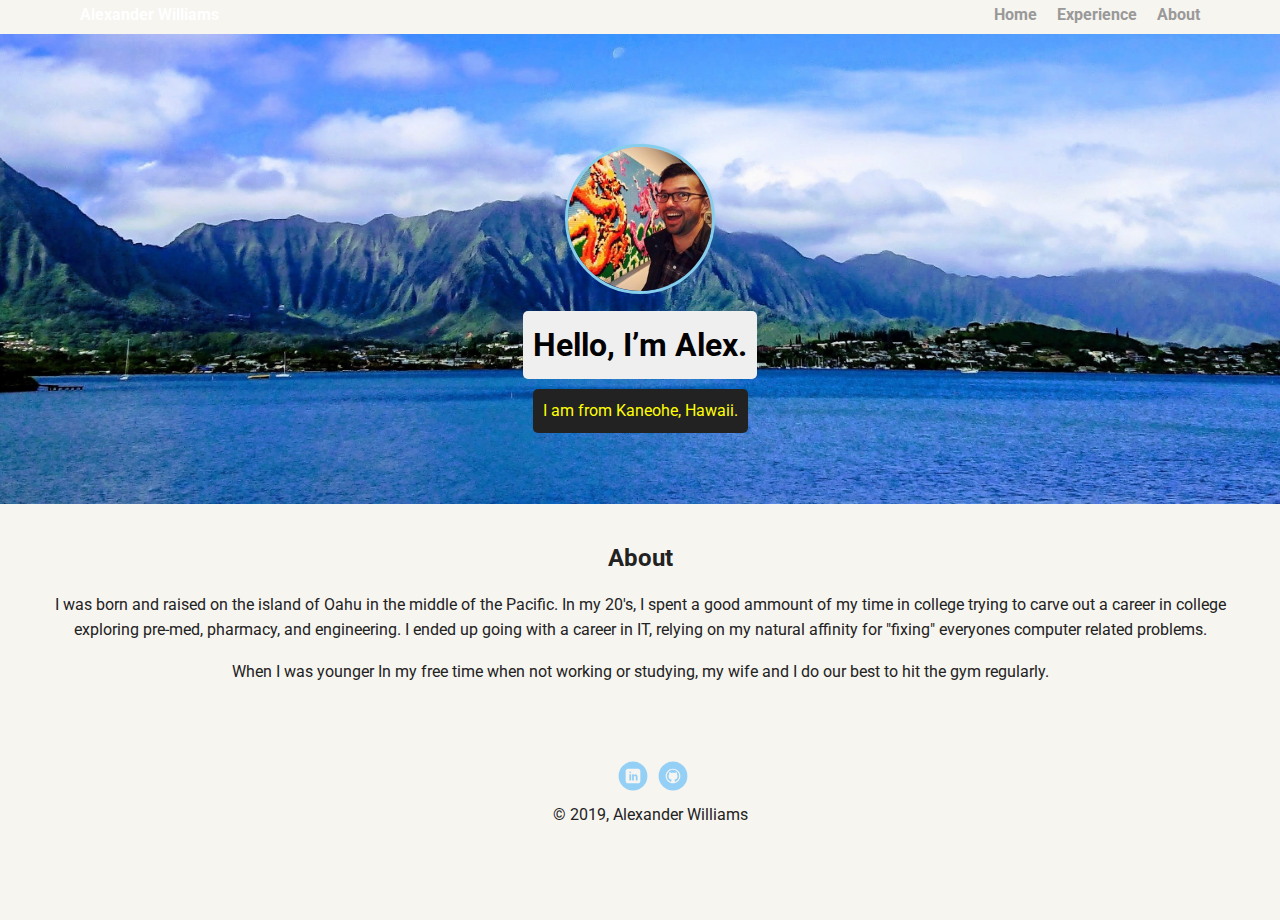
<file: about.html>
<!doctype html>
<html lang="en">
<head>
  <meta charset="utf-8">
  <title>More About Alexander Williams</title>
  <meta name="viewport" content="width=device-width, initial-scale=1.0">
  <link rel="stylesheet" href="styles.css">
  <link href="https://fonts.googleapis.com/css?family=Muli%7CRoboto:400,300,500,700,900" rel="stylesheet"></head>
  <body>

    <div class="main-nav">
        <ul class="nav">
          <li class="name">Alexander Williams</li>
          <li><a href="index.html">Home</a></li>
          <li><a href="experience.html">Experience</a></li>
          <li><a href="about.html">About</a></li>
        </ul>
    </div>

    <header> <!--Primary Header-->
      <img src="images/alex.jpg" alt="picture of alex williams" class="profile-image">
      <h1 class="tag name">Hello, I’m Alex.</h1>
      <p class="tag location">I am from Kaneohe, Hawaii.</p>
    </header>

    <main class="flex">
      <div class="card">
        <h2>About</h2> <!--Top of About Block-->
        <p>I was born and raised on the island of Oahu in the middle of the Pacific.  In my 20's, I spent a good ammount of my time in college trying to carve out a career in college exploring pre-med, pharmacy, and engineering.  I ended up going with a career in IT, relying on my natural affinity for "fixing" everyones computer related problems.</p>
        <p>When I was younger In my free time when not working or studying, my wife and I do our best to hit the gym regularly.</p>
      </div>  

    </main>
    <footer> <!--Primary Footer-->
      <ul>
        <li><a href="https://www.linkedin.com/in/alexanderlpwilliams/" target="blank" class="social linkedin">LinkedIn</a></li>
        <li><a href="https://github.com/alpwilliams" target="blank" class="social github">Github</a></li>
      </ul>
      <p class="copyright">&copy; 2019, Alexander Williams</p>
    </footer>
  </body>
  </html>
</file>
<file: styles.css>
/* Global Layout Set-up */
* { 
  box-sizing: border-box;
}
  
body {
  margin: 0;
  padding: 0;
  text-align: center;
  font-family: -apple-system, BlinkMacSystemFont, 'Segoe UI', Roboto, Oxygen, Ubuntu, Cantarell, 'Open Sans', 'Helvetica Neue', sans-serif;
  color: #222;
  background: #f7f5f0;
}
/* Link Styles */

a {
  text-decoration: none;
  color: #999;
}
a:hover {
  color: #87CEEB;
}

/* Section Styles */

.nav-top {
  width: 100%;
  background: black;
  min-height: 30px;
  padding: 10px;
  position: fixed;
  text-align: center;
}

.nav {
  display: flex;
  justify-content: space-around;
  font-weight: 700;
  list-style-type: none;
  margin: 0 auto;
  padding: 0;
}

.nav .name {
    display: block;
    margin-right: auto;
    color: white;
}
.nav li {
  padding: 5px 10px 10px 10px;
}
.nav a {
  transition: all .5s;
}
.nav a:hover {
  color: #87CEEB;
}

header {
  text-align: center;
  background: url('images/kaneohe-crop.jpg') no-repeat top center ;
  background-size: cover;
  overflow: hidden;
  padding-top: 60px;
}
header {
  line-height: 1.5;
}
header .profile-image {
  margin-top: 50px;
  width: 150px;
  height: 150px;
  border-radius: 50%;
  border: 3px solid skyblue;
  transition: all .5s;
}
header .profile-image:hover {
  transform: scale(1.2) rotate(-360deg);
}
.tag {
  background-color: #efefef;
  color: black;
  padding: 10px;
  border-radius: 5px;
  display: table;
  margin: 10px auto;
} 
.location {
  background-color: #222;
  color: yellow;
}
.section {
  margin: 30px;
  padding: 20px 40px 40px 40px;
  max-width: 500px;
  text-align: left;
  background: #fff;
  border-bottom: 4px solid #ccc;
  border-radius: 6px;
  transition: all .5s;
}
.section:hover {
  border-color: #87CEEB;
}

ul.skills {
  padding: 0;
  text-align: center;
}

.skills li {
  border-radius: 6px;
  display: inline-block;
  background: #ff9904;
  color: white;
  padding: 5px 10px;
  margin: 2px;
}

.skills li:nth-child(odd) {
  background: #0399ff;
}

.skills li:hover {
  transform: scale(1.2);
}

.certs li{
  border-radius: 6px;
  display: inline-block;
  padding: 5px 10px;
  margin: 2px;
}

.certs li:hover{
  transform: scale(1.05); /*not sure if i like the look of the transform, image gets a bit blurry :( need to further research how to pull this off...*/
}

footer {
  width: 100%;
  min-height: 30px;
  padding: 20px 0 40px 20px;
}

footer .copyright {
  top: -8px;
  font-size: .75em;
}

footer ul {
  list-style-type: none;
  margin: 0;
  padding: 0;
}

footer ul li {
  display: inline-block;
}

a.social {
  display: inline-block;
  text-indent: -9999px;
  margin-left: 5px;
  width: 30px;
  height: 30px;
  background-size: 30px 30px;
  opacity: .4;
  transition: all .5s;
}

/*a.twitter {
  background-image: url(images/twitter.svg);
}*/ /*commenting out the twitter because it is not currently in use */

a.linkedin {
  background-image: url(images/linkedin.svg);
}

a.github {
  background-image: url(images/github.svg);
}

a.social:hover {
  opacity: 1; 
  transform: scale(2) rotate(360deg);
}

.clearfix {
  clear: both;
}

/* Styles for larger screens */
@media screen and (min-width: 720px) {
  
  .flex {
      display: -ms-flexbox;      /* TWEENER - IE 10 */
      display: flex; 
      max-width: 1200px;
      -ms-flex-pack: distribute;
      justify-content: space-around;
      margin: 0 auto;
  }

  header {
    min-height: 470px;
  }

  .nav {
    max-width: 1200px;
    padding: 0 30px;
  }


  main {
    padding-top: 20px;
  }

  main p {
    line-height: 1.6em;
  }

  footer {
    font-size: 1.3em;
    max-width: 1200px;
    margin: 40px auto;
  }

}
</file>
